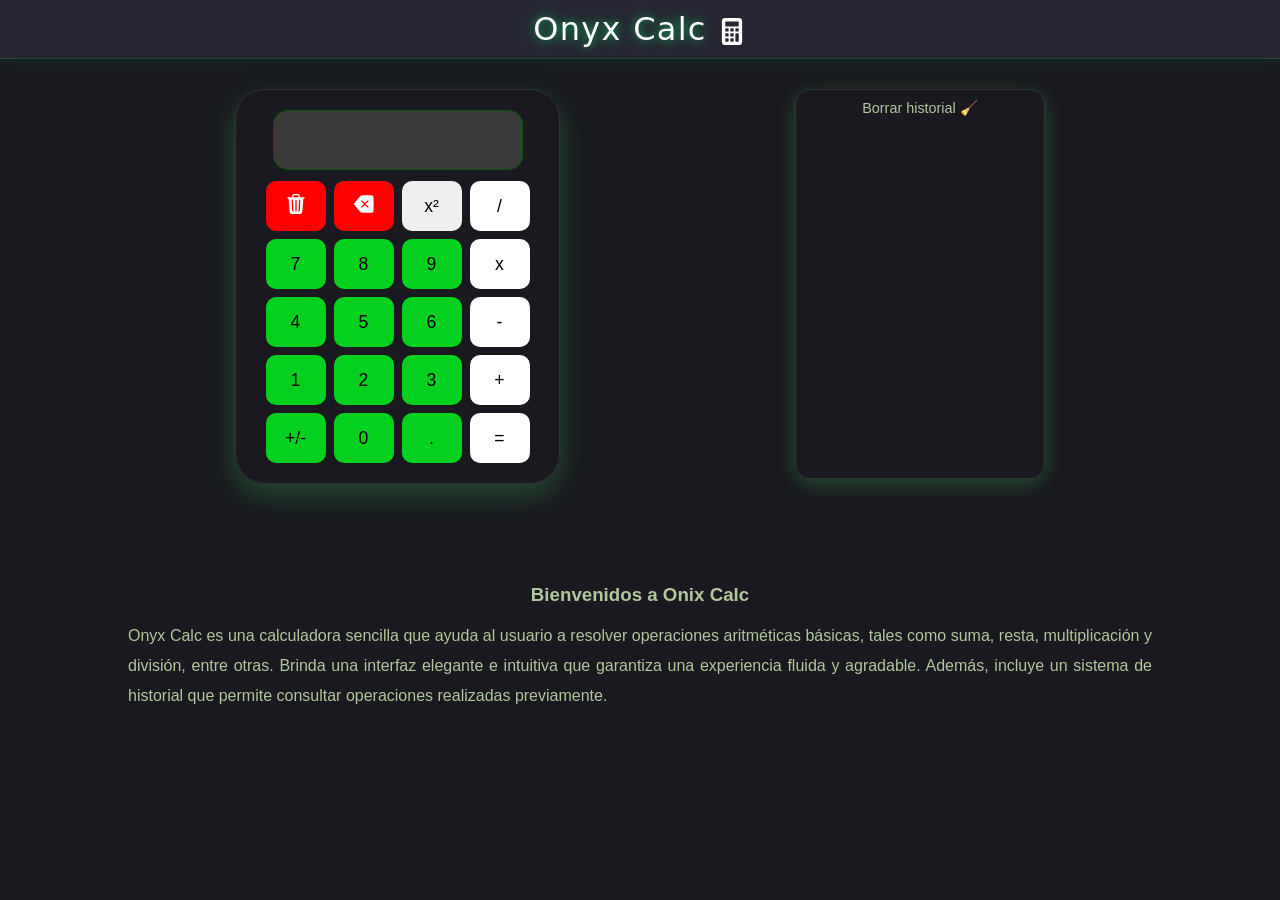
<file: index.html>
<!doctype html>
<html lang="en">
  <head>
    <meta charset="UTF-8" />
    <meta name="viewport" content="width=device-width, initial-scale=1.0" />
    <title>Document</title>
    <link rel="stylesheet" href="style.css" />
  </head>
  <body>
    <!-- prueba de conexión -->
    <nav>
      <h1>Onyx Calc</h1>
      <svg class="cal"
        xmlns="http://www.w3.org/2000/svg"
        width="16"
        height="16"
        fill="currentColor"
        class="bi bi-calculator-fill"
        viewBox="0 0 16 16"
      >
        <path
          d="M2 2a2 2 0 0 1 2-2h8a2 2 0 0 1 2 2v12a2 2 0 0 1-2 2H4a2 2 0 0 1-2-2zm2 .5v2a.5.5 0 0 0 .5.5h7a.5.5 0 0 0 .5-.5v-2a.5.5 0 0 0-.5-.5h-7a.5.5 0 0 0-.5.5m0 4v1a.5.5 0 0 0 .5.5h1a.5.5 0 0 0 .5-.5v-1a.5.5 0 0 0-.5-.5h-1a.5.5 0 0 0-.5.5M4.5 9a.5.5 0 0 0-.5.5v1a.5.5 0 0 0 .5.5h1a.5.5 0 0 0 .5-.5v-1a.5.5 0 0 0-.5-.5zM4 12.5v1a.5.5 0 0 0 .5.5h1a.5.5 0 0 0 .5-.5v-1a.5.5 0 0 0-.5-.5h-1a.5.5 0 0 0-.5.5M7.5 6a.5.5 0 0 0-.5.5v1a.5.5 0 0 0 .5.5h1a.5.5 0 0 0 .5-.5v-1a.5.5 0 0 0-.5-.5zM7 9.5v1a.5.5 0 0 0 .5.5h1a.5.5 0 0 0 .5-.5v-1a.5.5 0 0 0-.5-.5h-1a.5.5 0 0 0-.5.5m.5 2.5a.5.5 0 0 0-.5.5v1a.5.5 0 0 0 .5.5h1a.5.5 0 0 0 .5-.5v-1a.5.5 0 0 0-.5-.5zM10 6.5v1a.5.5 0 0 0 .5.5h1a.5.5 0 0 0 .5-.5v-1a.5.5 0 0 0-.5-.5h-1a.5.5 0 0 0-.5.5m.5 2.5a.5.5 0 0 0-.5.5v4a.5.5 0 0 0 .5.5h1a.5.5 0 0 0 .5-.5v-4a.5.5 0 0 0-.5-.5z"
        />
      </svg>
    </nav>

    <div class="contenido">
    <div class="calculadoraContainer">
    <div class="padre">
      <input type="text" name="pantalla" disabled />
      <input type="text" name="pantallaResultados" disabled />
    </div>
    <div class="botones">
      <table>
        <tr>
          <!--fila 1-->
          <td><button class="btnBorrar borrar"><svg xmlns="http://www.w3.org/2000/svg" width="16" height="16" fill="currentColor" class="bi bi-trash3-fill" viewBox="0 0 16 16">
  <path d="M11 1.5v1h3.5a.5.5 0 0 1 0 1h-.538l-.853 10.66A2 2 0 0 1 11.115 16h-6.23a2 2 0 0 1-1.994-1.84L2.038 3.5H1.5a.5.5 0 0 1 0-1H5v-1A1.5 1.5 0 0 1 6.5 0h3A1.5 1.5 0 0 1 11 1.5m-5 0v1h4v-1a.5.5 0 0 0-.5-.5h-3a.5.5 0 0 0-.5.5M4.5 5.029l.5 8.5a.5.5 0 1 0 .998-.06l-.5-8.5a.5.5 0 1 0-.998.06m6.53-.528a.5.5 0 0 0-.528.47l-.5 8.5a.5.5 0 0 0 .998.058l.5-8.5a.5.5 0 0 0-.47-.528M8 4.5a.5.5 0 0 0-.5.5v8.5a.5.5 0 0 0 1 0V5a.5.5 0 0 0-.5-.5"/>
</svg></button></td>
          <td><button class="eliminar back"><svg xmlns="http://www.w3.org/2000/svg" width="16" height="16" fill="currentColor" class="bi bi-backspace-fill" viewBox="0 0 16 16">
  <path d="M15.683 3a2 2 0 0 0-2-2h-7.08a2 2 0 0 0-1.519.698L.241 7.35a1 1 0 0 0 0 1.302l4.843 5.65A2 2 0 0 0 6.603 15h7.08a2 2 0 0 0 2-2zM5.829 5.854a.5.5 0 1 1 .707-.708l2.147 2.147 2.146-2.147a.5.5 0 1 1 .707.708L9.39 8l2.146 2.146a.5.5 0 0 1-.707.708L8.683 8.707l-2.147 2.147a.5.5 0 0 1-.707-.708L7.976 8z"/>
</svg></button></td>
          
          <td><button class="potencia">x²</button></td>
          <td><button class="division azul">/</button></td>
        </tr>
        <!--fila 2-->
        <tr>
          <td><button class="btn verde">7</button></td>
          <td><button class="btn verde">8</button></td>
          <td><button class="btn verde">9</button></td>
          <td><button class="multiplicacion azul">x</button></td>
        </tr>

        <!--fila 3-->
        <tr>
          <td><button class="btn verde">4</button></td>
          <td><button class="btn verde">5</button></td>
          <td><button class="btn verde">6</button></td>
          <td><button class="resta azul">-</button></td>
        </tr>
        <!--fila 4-->
        <tr>
          <td><button class="btn verde">1</button></td>
          <td><button class="btn verde">2</button></td>
          <td><button class="btn verde">3</button></td>
          <td><button class="suma azul">+</button></td>
        </tr>
        <!--fila 5-->
        <tr>
          <td><button class="masMenos  verde">+/-</button></td>
          <td><button class="btn verde">0</button></td>
          <td><button class="punto  verde">.</button></td>
          <td><button class="igual azul">=</button></td>
        </tr>
      </table>
    </div>
    </div>
      <div class="historial">
        <button class="borrar-historial">Borrar historial 🧹</button>
        </div>
      </div>

      <div class="informacionContainer">
        <h3>Bienvenidos a Onix Calc</h3>
        <p>
            Onyx Calc es una calculadora sencilla que ayuda al usuario a resolver operaciones aritméticas básicas, tales como suma, resta, multiplicación y división, entre otras. 
            Brinda una interfaz elegante e intuitiva que garantiza una experiencia fluida y agradable. Además, incluye un sistema de historial que permite consultar operaciones realizadas previamente.
        </p>
      </div>
    <script src="main.js"></script>
  </body>
</html>
</file>
<file: style.css>
* {
  padding: 0;
  margin: 0;
  box-sizing: border-box;
}

body {
  background-color: rgb(25, 25, 31);
  font-family: "Courier New", Courier, monospace;
}

.padre {
  display: flex;
  flex-direction: column;
  text-align: center;
  align-items: center;
  margin: 20px 0 6px 0;
}
.botones {
  text-align: center;
}
table {
  margin: 0 auto;
}
td {
  padding: 3px;
}
.botones button {
  border-radius: 10px;
  width: 60px;
  height: 50px;
  cursor: pointer;
  font-size: 1.1rem;
  border: none;
}

.verde {
  background-color: rgb(4, 209, 31);
}

.azul {
  background-color: rgb(255, 255, 255);
}

.padre input {
  background-color: rgb(59, 58, 58);
  border: none;
  width: 250px;
  height: 30px;
  padding-left: 7px;
}
input[name="pantalla"] {
  border-top-left-radius: 15px;
  border-top-right-radius: 15px;
  border: rgb(12, 85, 5) 0.2px solid;
  border-bottom: none;
  color: white;
  font-size: 1rem;
  letter-spacing: 1px;
}
input[name="pantallaResultados"] {
  font-size: 1.1rem;
  color: #16f501;
  border-bottom-left-radius: 15px;
  border-bottom-right-radius: 15px;
  border: rgb(12, 85, 5) 0.2px solid;
  border-top: none;
}

.btnBorrar {
  background-color: red;
  color: white;
}
.eliminar {
  background-color: red;
  color: white;
}

.botones button:hover {
  transform: translateY(-1.5px);
}
.botones button:active {
  transform: translateY(0);
  animation: clickAnim 0.15s ease;
}

nav {
  background-color: rgb(38, 38, 51);
  display: flex;
  width: 100%;
  align-items: center;
  justify-content: center;
  padding: 10px 0;
  gap: 10px;
  color: white;
  border-bottom: 1px solid rgba(0, 255, 120, 0.18);
  box-shadow: 0 2px 24px rgba(0, 255, 120, 0.08);
}
nav h1 {
  font-family: "Segoe UI", system-ui, sans-serif;
  font-size: 2rem;
  font-weight: 100;
  letter-spacing: 0.04em;
  text-shadow:
    0 0 8px rgba(0, 255, 120, 0.55),
    0 0 20px rgba(0, 255, 120, 0.25);
}
.his{
  height: 27px;
  width: 30px;
}

.cal{
  margin-top: 5px;
  height: 27px;
  width: 30px;
}
.calculadoraContainer {
  border: solid rgb(48, 54, 49) 1px;
  box-shadow: 0 10px 30px rgba(61, 194, 94, 0.301);
  width: 325px;
  border-radius: 30px;
  margin-top: 30px;
  padding-bottom: 15px;
}

.historial {
  margin-top: 30px;
  padding-bottom: 15px;
  border: solid rgb(48, 54, 49) 1px;
  border-radius: 15px;
  color: white;
  text-align: center;
  font-family: "Segoe UI", Tahoma, Geneva, Verdana, sans-serif;
  font-size: 0.9rem;
  width: 250px;
  height: 390px;
  overflow: hidden;
  overflow-y: auto;
  box-shadow: 0 5px 20px rgba(61, 194, 94, 0.301);
}

.historial::-webkit-scrollbar {
  display: none; /* Chrome, Edge */
}
.historial p {
  font-family: sans-serif;
  word-break: break-all;
  white-space: normal;
  padding: 5px;
  letter-spacing: 1px;
  text-align: center;
}


.contenido {
  display: flex;
  justify-content: space-evenly;
  flex-wrap: wrap;
}
.historial button {
  font-size: 0.9rem;
  padding-bottom: 10px;
  background-color: rgb(25, 25, 31);
  color: rgb(178, 199, 157);
  border: none;
  cursor: pointer;
}

.back svg {
  height: 20px;
  width: 30px;
}
.btnBorrar svg {
  height: 20px;
  width: 30px;
}
.borrar-historial{
    margin-top: 10px;
}

.informacionContainer{
  font-family: 'Segoe UI', Tahoma, Geneva, Verdana, sans-serif;
  color: rgb(178, 199, 157);
  margin: 100px 0;
}
.informacionContainer h3{
  text-align: center;
  padding-bottom: 15px;
}

.informacionContainer p{
  text-align: justify;
  line-height: 30px;
  width: 80%;
  margin: 0 auto;
}
</file>
